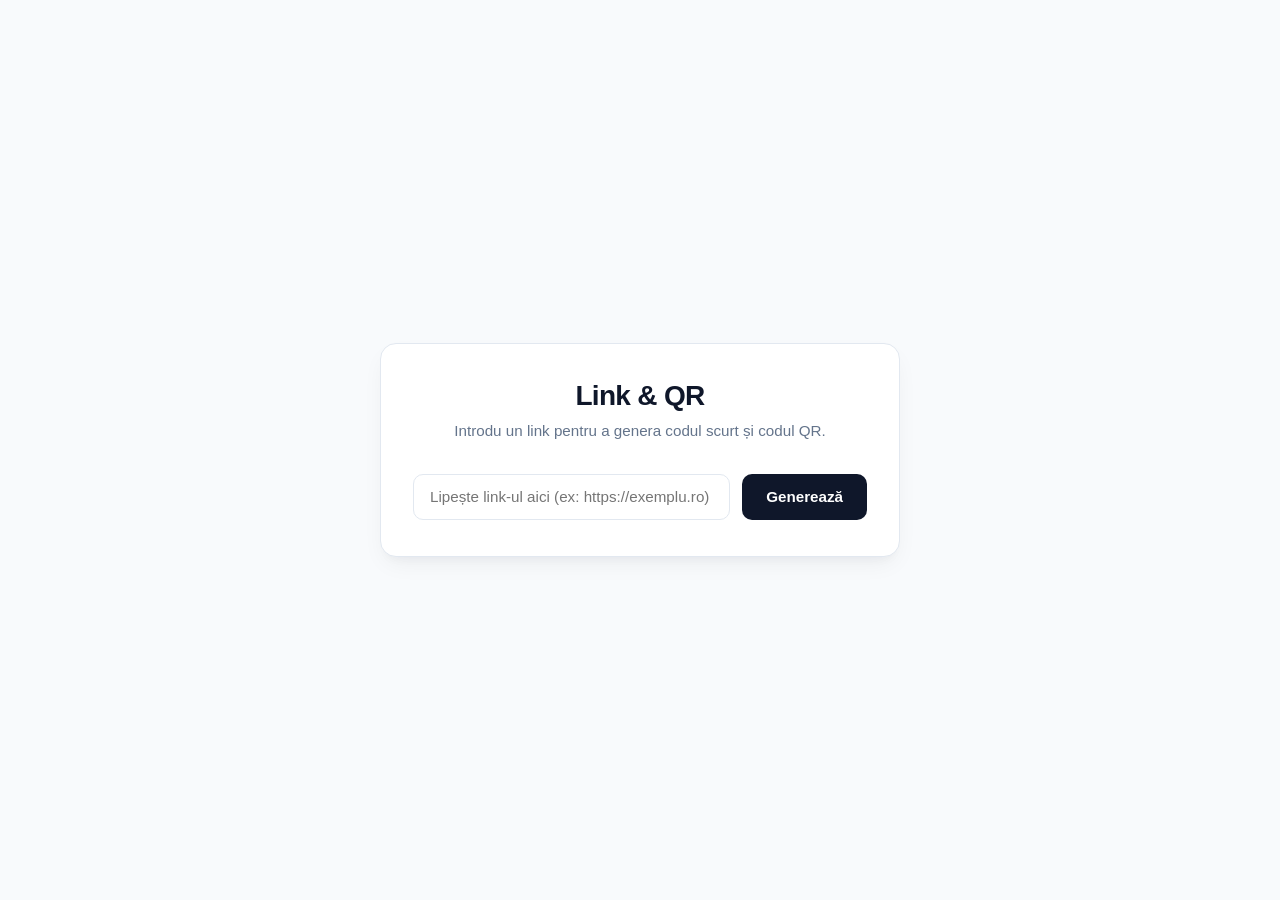
<file: index.html>
<!DOCTYPE html>
<html lang="ro">
<head>
    <meta charset="UTF-8">
    <meta name="viewport" content="width=device-width, initial-scale=1.0">
    <title>Link & QR Generator</title>
    <meta name="description" content="Platformă minimalistă pentru scurtarea link-urilor și generare QR code.">
    <link rel="stylesheet" href="css/styles.css">
</head>
<body>

    <main class="container">
        <div class="card">
            <header class="card-header">
                <h1 class="title">Link & QR</h1>
                <p class="subtitle">Introdu un link pentru a genera codul scurt și codul QR.</p>
            </header>

            <form id="url-form" class="url-form" novalidate>
                <div class="input-group">
                    <input 
                        type="url" 
                        id="url-input" 
                        name="url"
                        class="url-input" 
                        placeholder="Lipește link-ul aici (ex: https://exemplu.ro)" 
                        autocomplete="off" 
                        spellcheck="false"
                        required
                    >
                    <button type="submit" id="btn-submit" class="btn-submit">
                        Generează
                    </button>
                </div>
                <div id="error-message" class="error-message" aria-live="polite"></div>
            </form>

            <!-- Results Section (hidden by default) -->
            <div id="result-container" class="result-container hidden">
                <div class="result-divider"></div>

                <!-- Short Link Result -->
                <div class="result-block">
                    <span class="result-label">Link Scurt:</span>
                    <div class="short-link-box">
                        <a id="short-link-anchor" href="#" target="_blank" class="short-link-text"></a>
                        <button type="button" id="btn-copy" class="btn-copy" title="Copiază link-ul">
                            <svg class="copy-icon" width="16" height="16" viewBox="0 0 24 24" fill="none" stroke="currentColor" stroke-width="2" stroke-linecap="round" stroke-linejoin="round">
                                <rect x="9" y="9" width="13" height="13" rx="2" ry="2"></rect>
                                <path d="M5 15H4a2 2 0 0 1-2-2V4a2 2 0 0 1 2-2h9a2 2 0 0 1 2 2v1"></path>
                            </svg>
                            <span id="copy-btn-text">Copiază</span>
                        </button>
                    </div>
                </div>

                <!-- QR Code Result -->
                <div class="result-block qr-block">
                    <span class="result-label">Cod QR:</span>
                    <div class="qr-wrapper">
                        <div id="qrcode" class="qrcode"></div>
                    </div>
                    <button type="button" id="btn-download-qr" class="btn-download">
                        <svg width="15" height="15" viewBox="0 0 24 24" fill="none" stroke="currentColor" stroke-width="2" stroke-linecap="round" stroke-linejoin="round">
                            <path d="M21 15v4a2 2 0 0 1-2 2H5a2 2 0 0 1-2-2v-4"></path>
                            <polyline points="7 10 12 15 17 10"></polyline>
                            <line x1="12" y1="15" x2="12" y2="3"></line>
                        </svg>
                        Descarcă QR
                    </button>
                </div>
            </div>
        </div>
    </main>

    <script src="js/qrcode.min.js"></script>
    <script src="js/app.js"></script>
</body>
</html>
</file>
<file: css/styles.css>
/* Modern Minimalist Design System */
:root {
    --bg-page: #f8fafc;
    --card-bg: #ffffff;
    --text-primary: #0f172a;
    --text-secondary: #64748b;
    --border-color: #e2e8f0;
    --primary-color: #0f172a;
    --primary-hover: #1e293b;
    --accent-color: #2563eb;
    --accent-hover: #1d4ed8;
    --error-color: #dc2626;
    --success-color: #16a34a;
    --radius-lg: 16px;
    --radius-md: 10px;
    --radius-sm: 6px;
    --shadow-sm: 0 1px 3px rgba(0, 0, 0, 0.05);
    --shadow-md: 0 10px 25px -5px rgba(15, 23, 42, 0.06), 0 8px 10px -6px rgba(15, 23, 42, 0.04);
}

* {
    box-sizing: border-box;
    margin: 0;
    padding: 0;
}

body {
    font-family: -apple-system, BlinkMacSystemFont, "Segoe UI", Roboto, Helvetica, Arial, sans-serif;
    background-color: var(--bg-page);
    color: var(--text-primary);
    min-height: 100vh;
    display: flex;
    align-items: center;
    justify-content: center;
    padding: 1.5rem;
    -webkit-font-smoothing: antialiased;
}

.container {
    width: 100%;
    max-width: 520px;
}

.card {
    background: var(--card-bg);
    border: 1px solid var(--border-color);
    border-radius: var(--radius-lg);
    box-shadow: var(--shadow-md);
    padding: 2.25rem 2rem;
}

.card-header {
    text-align: center;
    margin-bottom: 2rem;
}

.title {
    font-size: 1.75rem;
    font-weight: 700;
    letter-spacing: -0.025em;
    color: var(--text-primary);
    margin-bottom: 0.5rem;
}

.subtitle {
    font-size: 0.95rem;
    color: var(--text-secondary);
    line-height: 1.4;
}

/* Form Styles */
.url-form {
    display: flex;
    flex-direction: column;
    gap: 0.75rem;
}

.input-group {
    display: flex;
    flex-direction: column;
    gap: 0.75rem;
}

@media (min-width: 480px) {
    .input-group {
        flex-direction: row;
    }
}

.url-input {
    flex: 1;
    font-size: 0.95rem;
    padding: 0.85rem 1rem;
    border: 1.5px solid var(--border-color);
    border-radius: var(--radius-md);
    color: var(--text-primary);
    background-color: #fff;
    outline: none;
    transition: border-color 0.2s, box-shadow 0.2s;
}

.url-input:focus {
    border-color: var(--primary-color);
    box-shadow: 0 0 0 3px rgba(15, 23, 42, 0.08);
}

.url-input.input-error {
    border-color: var(--error-color);
    box-shadow: 0 0 0 3px rgba(220, 38, 38, 0.1);
}

.btn-submit {
    padding: 0.85rem 1.5rem;
    font-size: 0.95rem;
    font-weight: 600;
    color: #fff;
    background-color: var(--primary-color);
    border: none;
    border-radius: var(--radius-md);
    cursor: pointer;
    transition: background-color 0.15s, transform 0.1s;
    white-space: nowrap;
}

.btn-submit:hover {
    background-color: var(--primary-hover);
}

.btn-submit:active {
    transform: scale(0.98);
}

.btn-submit:disabled {
    opacity: 0.6;
    cursor: not-allowed;
}

.error-message {
    font-size: 0.85rem;
    color: var(--error-color);
    min-height: 1.25rem;
    margin-top: 0.25rem;
    display: none;
}

.error-message.visible {
    display: block;
}

/* Results Section */
.result-container {
    margin-top: 1.75rem;
    opacity: 1;
    transition: opacity 0.3s ease;
}

.result-container.hidden {
    display: none;
}

.result-divider {
    height: 1px;
    background-color: var(--border-color);
    margin-bottom: 1.75rem;
}

.result-block {
    margin-bottom: 1.75rem;
}

.result-block:last-child {
    margin-bottom: 0;
}

.result-label {
    display: block;
    font-size: 0.8rem;
    font-weight: 600;
    text-transform: uppercase;
    letter-spacing: 0.05em;
    color: var(--text-secondary);
    margin-bottom: 0.5rem;
}

.short-link-box {
    display: flex;
    align-items: center;
    justify-content: space-between;
    background-color: #f1f5f9;
    border: 1px solid var(--border-color);
    border-radius: var(--radius-md);
    padding: 0.65rem 0.85rem;
    gap: 0.75rem;
}

.short-link-text {
    font-size: 0.95rem;
    font-weight: 600;
    color: var(--accent-color);
    text-decoration: none;
    overflow: hidden;
    text-overflow: ellipsis;
    white-space: nowrap;
}

.short-link-text:hover {
    text-decoration: underline;
}

.btn-copy {
    display: inline-flex;
    align-items: center;
    gap: 0.35rem;
    font-size: 0.85rem;
    font-weight: 600;
    background-color: #fff;
    color: var(--text-primary);
    border: 1px solid var(--border-color);
    border-radius: var(--radius-sm);
    padding: 0.45rem 0.75rem;
    cursor: pointer;
    transition: all 0.15s ease;
    flex-shrink: 0;
}

.btn-copy:hover {
    background-color: #f8fafc;
    border-color: #cbd5e1;
}

.btn-copy.copied {
    background-color: #ecfdf5;
    color: var(--success-color);
    border-color: #a7f3d0;
}

/* QR Code Display */
.qr-block {
    display: flex;
    flex-direction: column;
    align-items: center;
}

.qr-block .result-label {
    align-self: flex-start;
}

.qr-wrapper {
    background: #ffffff;
    padding: 1rem;
    border: 1px solid var(--border-color);
    border-radius: var(--radius-md);
    box-shadow: var(--shadow-sm);
    display: inline-flex;
    justify-content: center;
    align-items: center;
    margin-bottom: 0.85rem;
}

.qrcode {
    display: flex;
    justify-content: center;
    align-items: center;
    width: 190px;
    height: 190px;
}

.qrcode img,
.qrcode canvas,
.qrcode svg {
    display: block;
    max-width: 100%;
    height: auto;
}

.btn-download {
    display: inline-flex;
    align-items: center;
    gap: 0.4rem;
    font-size: 0.85rem;
    font-weight: 500;
    color: var(--text-secondary);
    background: transparent;
    border: 1px solid var(--border-color);
    border-radius: var(--radius-sm);
    padding: 0.45rem 0.85rem;
    cursor: pointer;
    transition: all 0.15s ease;
}

.btn-download:hover {
    color: var(--text-primary);
    border-color: #94a3b8;
    background-color: #f8fafc;
}
</file>
